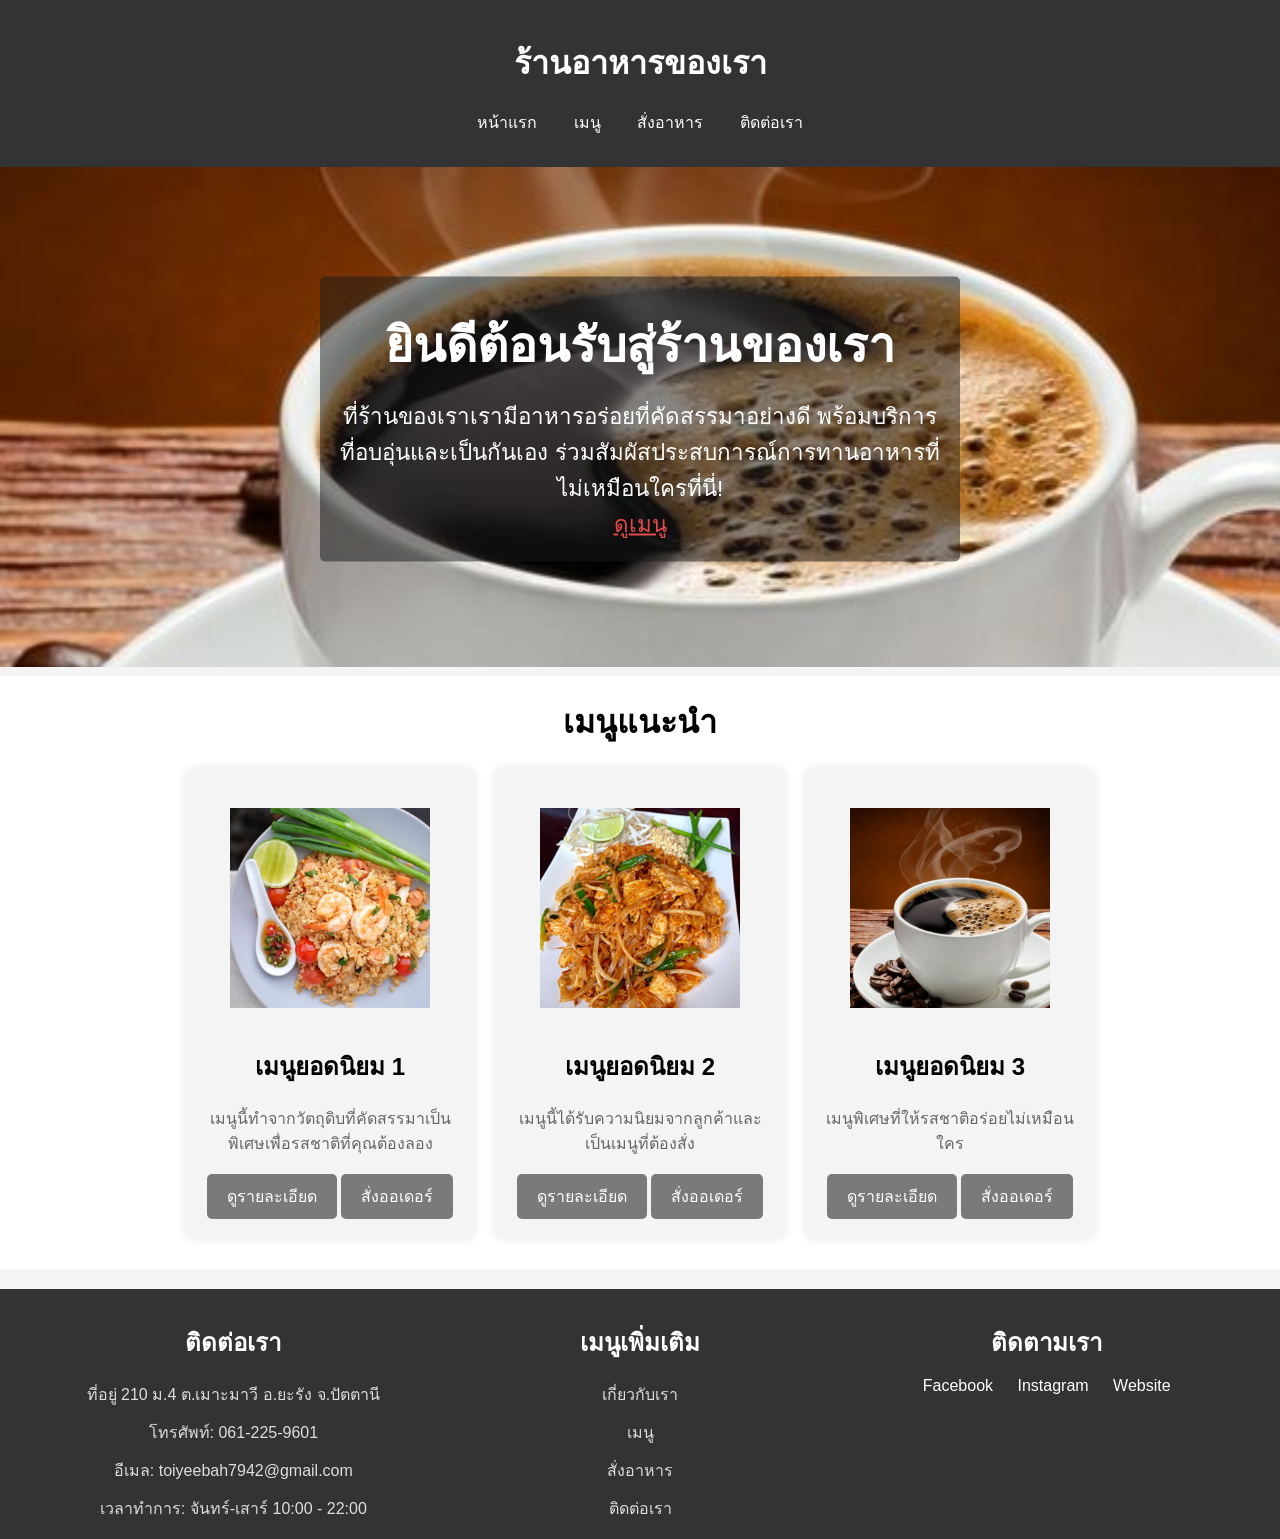
<file: index.html>
<!DOCTYPE html>
<html lang="th">
<head>
    <meta charset="UTF-8">
    <meta name="viewport" content="width=device-width, initial-scale=1.0">
    <title>ร้านอาหารของเรา</title>
    <link rel="stylesheet" href="index.css">
    
</head>
<body>
    <header>
        <h1>ร้านอาหารของเรา</h1>
        <nav>
            <ul>
                <li><a href="index.html">หน้าแรก</a></li>
                <li><a href="menu.html">เมนู</a></li>
                <li><a href="order.html">สั่งอาหาร</a></li>
                <li><a href="contact.html">ติดต่อเรา</a></li>
            </ul>
        </nav>
    </header>

        <section class="hero">
        <img src="image/coffe.jpg" alt="ร้านอาหาร" />
        <div class="hero-text">
            <h1>ยินดีต้อนรับสู่ร้านของเรา</h1>
            <p>ที่ร้านของเราเรามีอาหารอร่อยที่คัดสรรมาอย่างดี พร้อมบริการที่อบอุ่นและเป็นกันเอง ร่วมสัมผัสประสบการณ์การทานอาหารที่ไม่เหมือนใครที่นี่!</p>
            <a href="menu.html" class="cta-button">ดูเมนู</a>
        </div>
    </section>
    
        <section id="featured-menu">
            <h2>เมนูแนะนำ</h2>
            <div class="menu-container">
                <div class="menu-item">
                    <img src="image/food1.jpg" alt="เมนูยอดนิยม 1">
                    <h3>เมนูยอดนิยม 1</h3>
                    <p>เมนูนี้ทำจากวัตถุดิบที่คัดสรรมาเป็นพิเศษเพื่อรสชาติที่คุณต้องลอง</p>
                    <a href="#menu-details1">ดูรายละเอียด</a>
                    <a href="order.html">สั่งออเดอร์</a>
                </div>
    
                <div class="menu-item">
                    <img src="image/padtai.jpg" alt="เมนูยอดนิยม 2">
                    <h3>เมนูยอดนิยม 2</h3>
                    <p>เมนูนี้ได้รับความนิยมจากลูกค้าและเป็นเมนูที่ต้องสั่ง</p>
                    <a href="#menu-details2">ดูรายละเอียด</a>
                    <a href="order.html">สั่งออเดอร์</a>
                </div>
    
                <div class="menu-item">
                    <img src="image/coffe.jpg" alt="เมนูยอดนิยม 3">
                    <h3>เมนูยอดนิยม 3</h3>
                    <p>เมนูพิเศษที่ให้รสชาติอร่อยไม่เหมือนใคร</p>
                    <a href="#menu-details3">ดูรายละเอียด</a>
                    <a href="order.html">สั่งออเดอร์</a>
                </div>
            </div>
        </section>

        
    </div>

    <!-- Footer Section -->
    <footer>
        <div class="footer-container">
            <!-- Contact Information -->
            <div class="footer-section">
                <h3>ติดต่อเรา</h3>
                <p>ที่อยู่ 210 ม.4 ต.เมาะมาวี อ.ยะรัง จ.ปัตตานี</p>
                <p>โทรศัพท์: 061-225-9601</p>
                <p>อีเมล: toiyeebah7942@gmail.com</p>
                <p>เวลาทำการ: จันทร์-เสาร์ 10:00 - 22:00</p>
            </div>

            <!-- Important Links -->
            <div class="footer-section">
                <h3>เมนูเพิ่มเติม</h3>
                <p><a href="index.html">เกี่ยวกับเรา</a></p>
                <p><a href="menu.html">เมนู</a></p>
                <p><a href="order.html">สั่งอาหาร</a></p>
                <p><a href="contact.html">ติดต่อเรา</a></p>
            </div>

            <!-- Social Media Links -->
            <div class="footer-section">
                <h3>ติดตามเรา</h3>
                <div class="social-icons">
                    <a href="#"><i class="fab fa-facebook-f"></i> Facebook</a>
                    <a href="#"><i class="fab fa-instagram"></i> Instagram</a>
                    <a href="#"><i class="fab fa-twitter"></i> Website</a>
                </div>
            </div>
        </div>

    </footer>
    
</body>
</html>
</file>
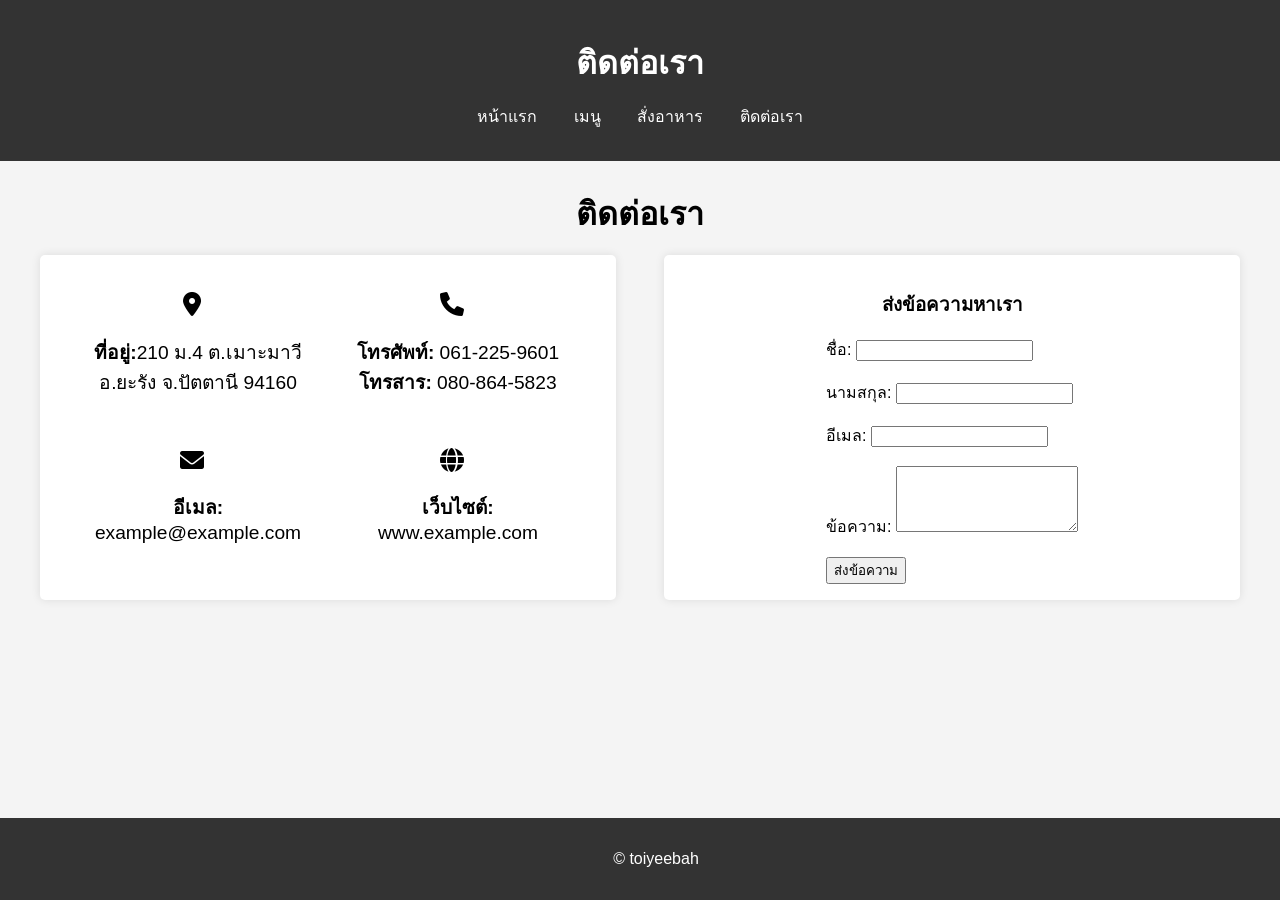
<file: contact.html>
<!DOCTYPE html>
<html lang="th">

<head>
    <meta charset="UTF-8">
    <meta name="viewport" content="width=device-width, initial-scale=1.0">
    <title>ติดต่อเรา</title>
    <link rel="stylesheet" href="contact.css">
    <link rel="stylesheet" href="https://cdnjs.cloudflare.com/ajax/libs/font-awesome/6.0.0-beta3/css/all.min.css">
</head>

<body>
    <header>
        <h1>ติดต่อเรา</h1>
        <nav>
            <ul>
                <li><a href="index.html">หน้าแรก</a></li>
                <li><a href="menu.html">เมนู</a></li>
                <li><a href="order.html">สั่งอาหาร</a></li>
                <li><a href="contact.html">ติดต่อเรา</a></li>
            </ul>
        </nav>
    </header>

    <section id="contact">
        <h1>ติดต่อเรา</h1>
        <div class="contact-container">
            <div class="contact-info column1">
                <div class="grid-container">
                    <div class="grid-item"><i class="fas fa-map-marker-alt"></i>
                        <p><strong>ที่อยู่:</strong>210 ม.4 ต.เมาะมาวี อ.ยะรัง จ.ปัตตานี 94160</p>
                    </div>
                    <div class="grid-item">
                        <i class="fas fa-phone"></i>
                        <p><strong>โทรศัพท์:</strong> 061-225-9601<br>
                            <strong>โทรสาร:</strong> 080-864-5823
                        </p>
                    </div>
                    <div class="grid-item"><i class="fas fa-envelope"></i>
                        <p><strong>อีเมล:</strong> example@example.com</p>
                    </div>
                    <div class="grid-item"><i class="fas fa-globe"></i>
                        <p><strong>เว็บไซต์:</strong> www.example.com</p>
                    </div>
                </div>
            </div>

            <div class="contact-info">
                <h3>ส่งข้อความหาเรา</h3>
                <form action="#" method="post">
                    <label for="name">ชื่อ:</label>
                    <input type="text" id="name" name="name" required>
                    <br><br>
                    <label for="name">นามสกุล:</label>
                    <input type="text" id="name" name="name" required>
                    <br><br>
                    <label for="email">อีเมล:</label>
                    <input type="email" id="email" name="email" required>
                    <br><br>
                    <label for="message">ข้อความ:</label>
                    <textarea id="message" name="message" rows="4" required></textarea>
                    <br><br>
                    <button type="submit">ส่งข้อความ</button>
                </form>
            </div>
        </div>
    </section>

    </div>

    <footer>
        <p>&copy; toiyeebah</p>
    </footer>
</body>

</html>
</file>
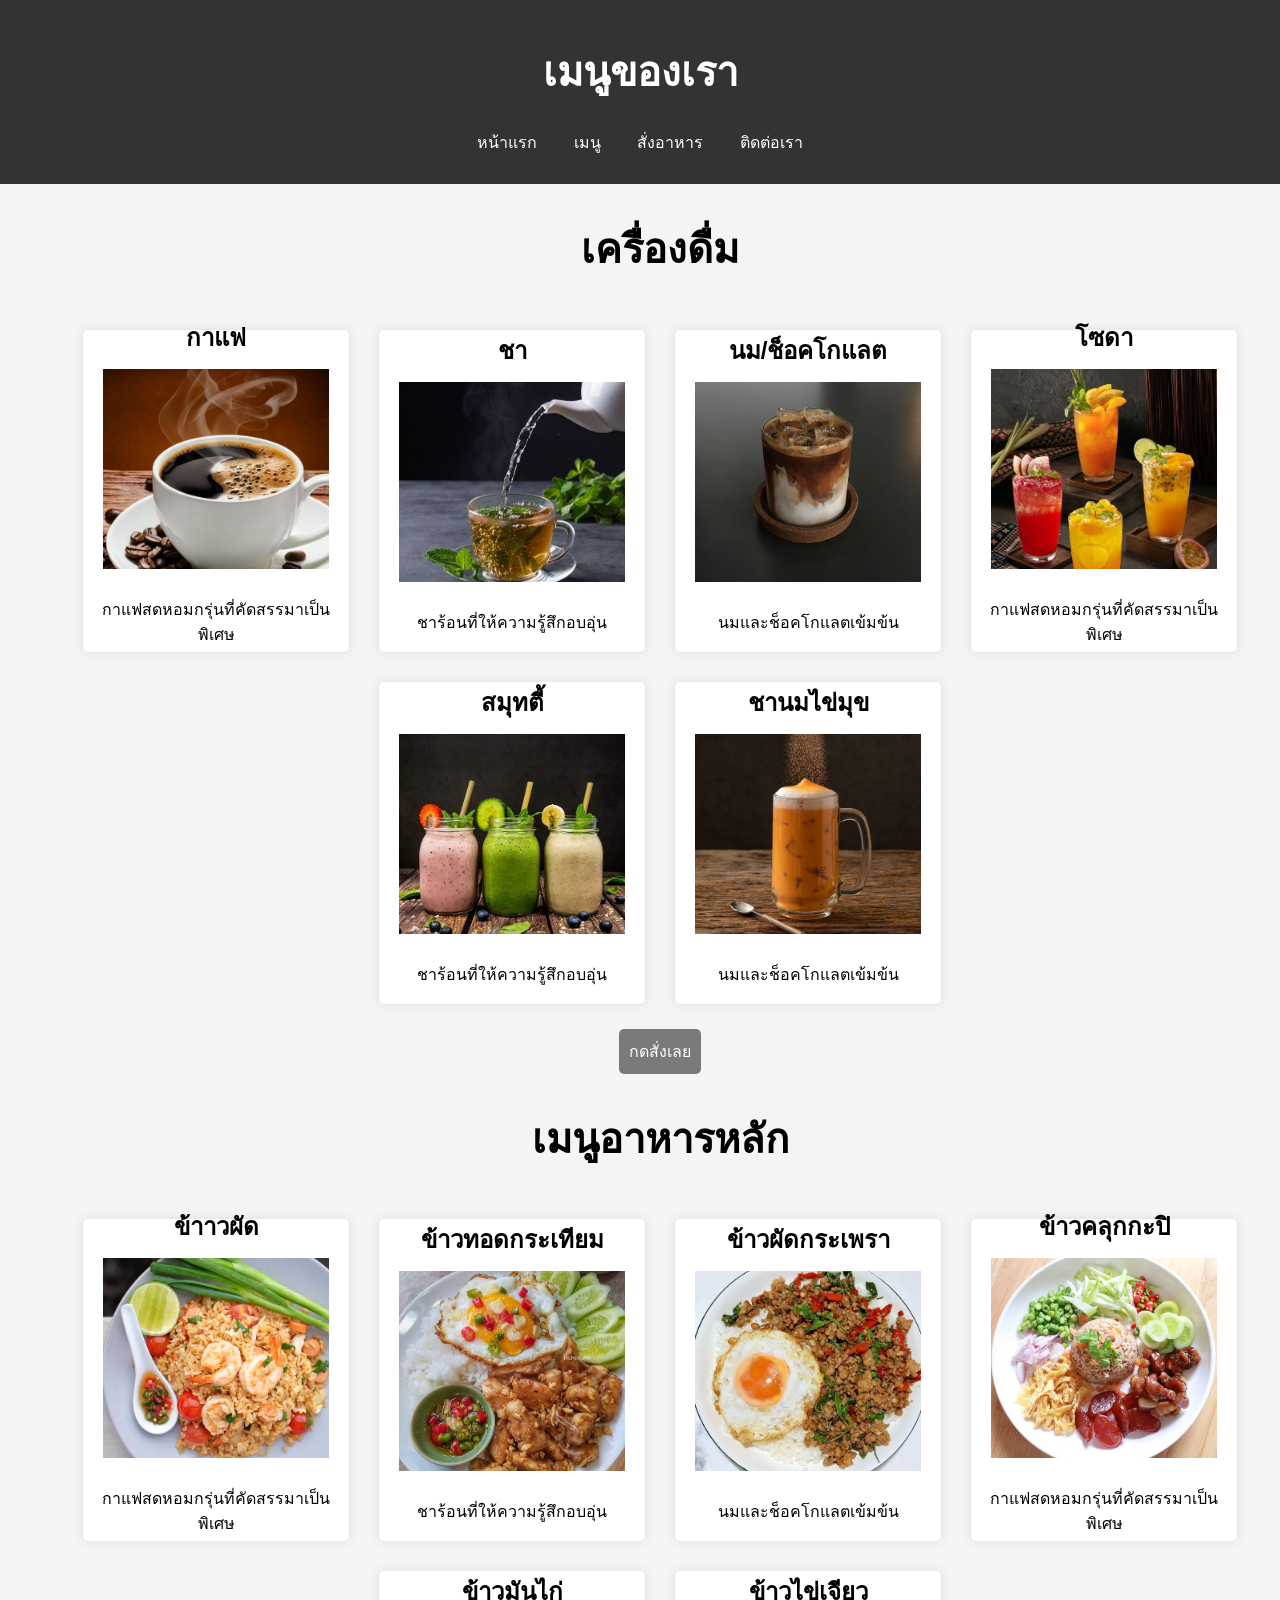
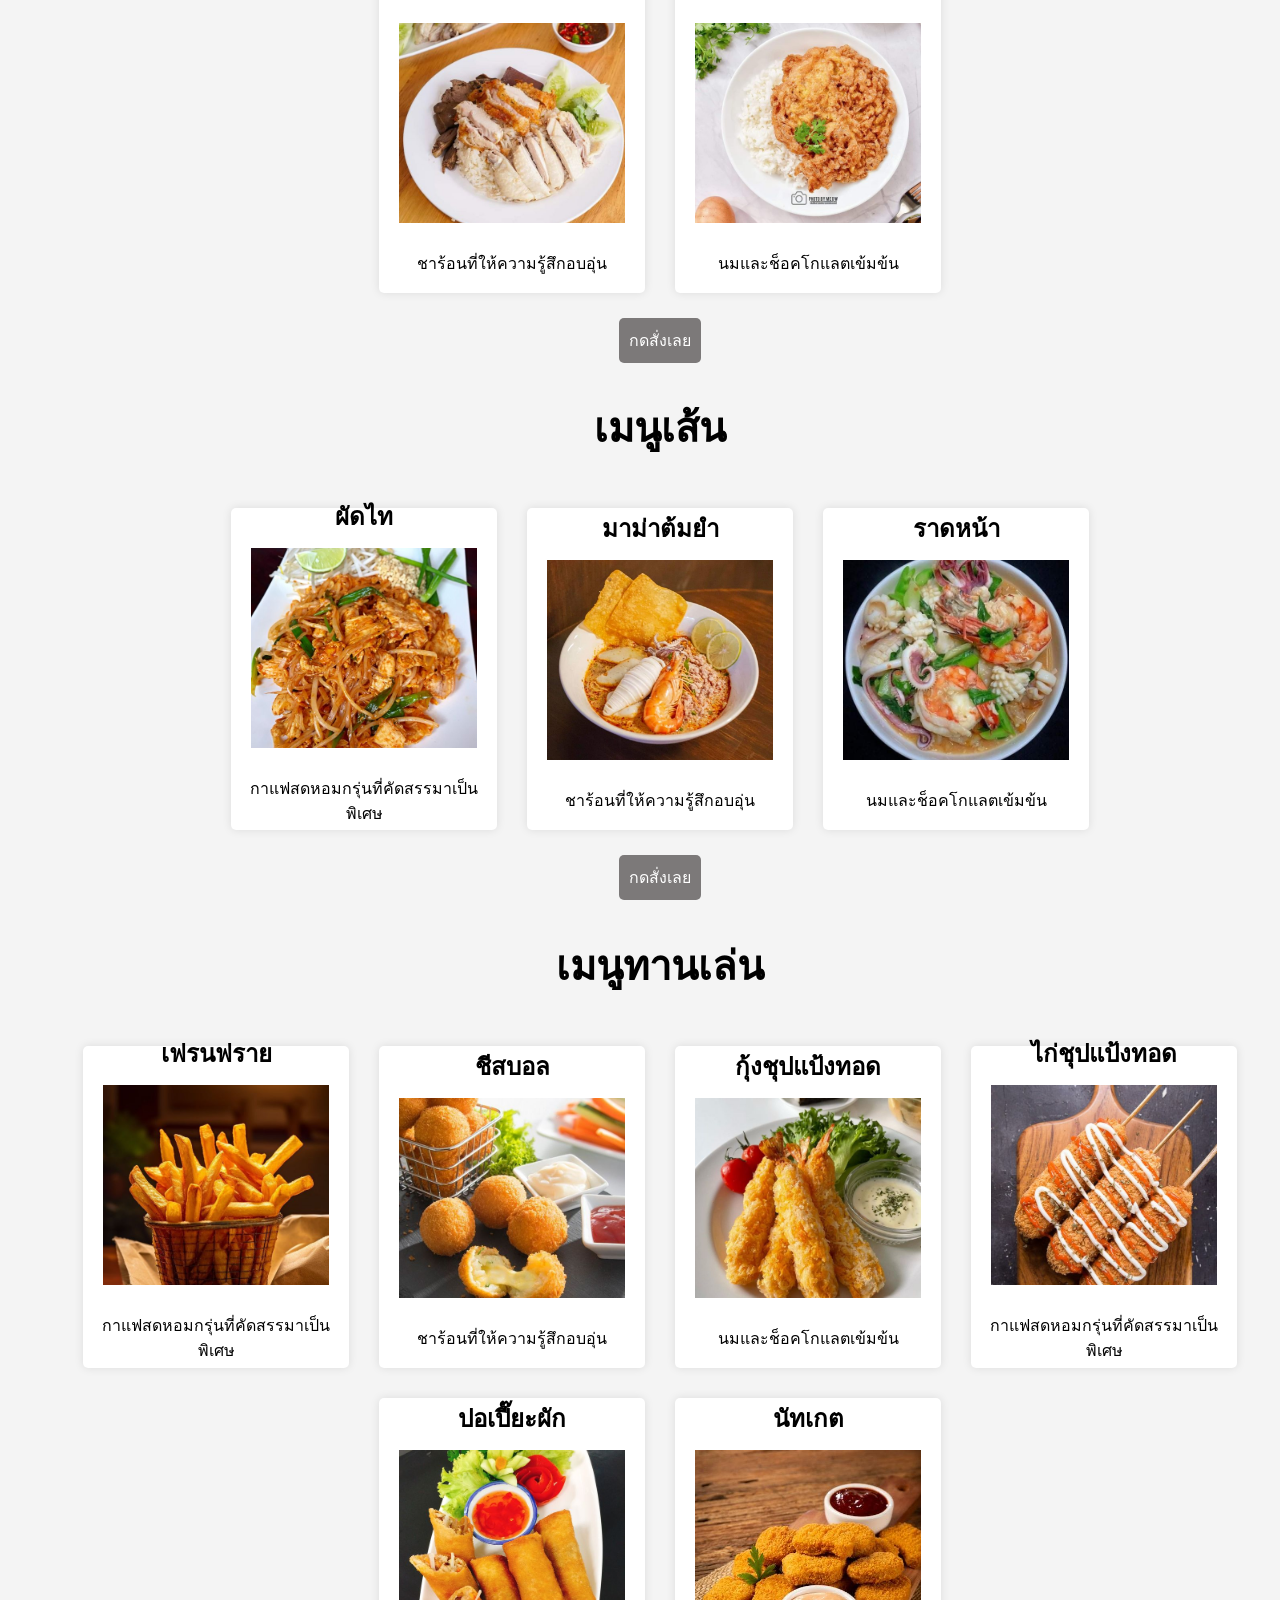
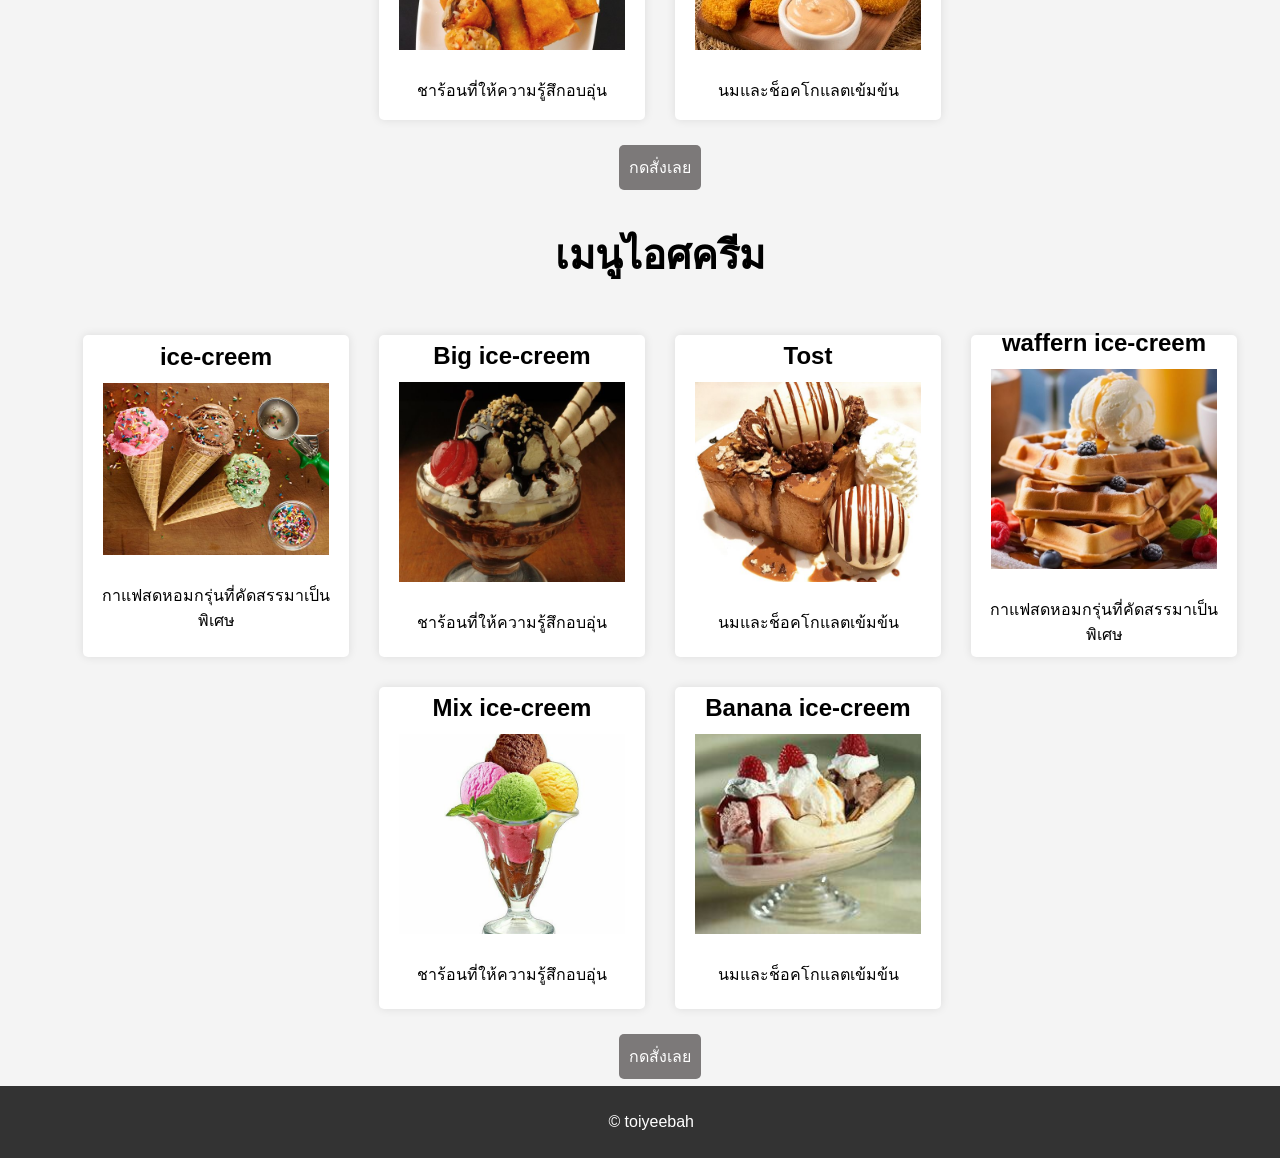
<file: menu.html>
<!DOCTYPE html>
<html lang="th">
<head>
    <meta charset="UTF-8">
    <meta name="viewport" content="width=device-width, initial-scale=1.0">
    <title>เมนูของเรา</title>
    <link rel="stylesheet" href="menu.css">
    <link href="https://fonts.googleapis.com/css2?family=Roboto:wght@400;700&display=swap" rel="stylesheet">

</head>
<body>
    
    <header>
        <h1>เมนูของเรา</h1>
        <nav>
            <ul>
                <li><a href="index.html">หน้าแรก</a></li>
                <li><a href="menu.html">เมนู</a></li>
                <li><a href="order.html">สั่งอาหาร</a></li>
                <li><a href="contact.html">ติดต่อเรา</a></li>
            </ul>
        </nav>
    </header>

    <div class="container">
        <section id="menu">
            <h1>เครื่องดื่ม</h1>
            <div class="menu-grid">
                <div class="menu-category">
                    <h2>กาแฟ</h2>
                    <img class="image" src="image/coffe.jpg" alt="กาแฟ" class="menu-image">
                    <p>กาแฟสดหอมกรุ่นที่คัดสรรมาเป็นพิเศษ</p>
                </div>
                <div class="menu-category">
                    <h2>ชา</h2>
                    <img class="image" src="image/tea.jpg" alt="ชาร้อน" class="menu-image">
                    <p>ชาร้อนที่ให้ความรู้สึกอบอุ่น</p>
                </div>
                <div class="menu-category">
                    <h2>นม/ช็อคโกแลต</h2>
                    <img class="image" src="image/milkchock.jpg" alt="นม/ช็อคโกแลต" class="menu-image">
                    <p>นมและช็อคโกแลตเข้มข้น</p>
                </div>
                <div class="menu-category">
                    <h2>โซดา</h2>
                    <img class="image" src="image/soda.jpg" alt="กาแฟ" class="menu-image">
                    <p>กาแฟสดหอมกรุ่นที่คัดสรรมาเป็นพิเศษ</p>
                </div>
                <div class="menu-category">
                    <h2>สมุทตี้</h2>
                    <img class="image" src="image/smutty.jpg" alt="ชาร้อน" class="menu-image">
                    <p>ชาร้อนที่ให้ความรู้สึกอบอุ่น</p>
                </div>
                <div class="menu-category">
                    <h2>ชานมไข่มุข</h2>
                    <img class="image" src="image/teamilk.jpg" alt="นม/ช็อคโกแลต" class="menu-image">
                    <p>นมและช็อคโกแลตเข้มข้น</p>
                </div>
            </div>
            <a class="a1" href="order.html">กดสั่งเลย</a>

            <h1>เมนูอาหารหลัก</h1>
            <div class="menu-grid">
                <div class="menu-category">
                    <h2>ข้าาวผัด</h2>
                    <img class="image" src="image/food1.jpg" alt="กาแฟ" class="menu-image">
                    <p>กาแฟสดหอมกรุ่นที่คัดสรรมาเป็นพิเศษ</p>
                </div>
                <div class="menu-category">
                    <h2>ข้าวทอดกระเทียม</h2>
                    <img class="image" src="image/tod.jpg" alt="ชาร้อน" class="menu-image">
                    <p>ชาร้อนที่ให้ความรู้สึกอบอุ่น</p>
                </div>
                <div class="menu-category">
                    <h2>ข้าวผัดกระเพรา</h2>
                    <img class="image" src="image/food2.jpg" alt="นม/ช็อคโกแลต" class="menu-image">
                    <p>นมและช็อคโกแลตเข้มข้น</p>
                </div>
                <div class="menu-category">
                    <h2>ข้าวคลุกกะปิ</h2>
                    <img class="image" src="image/cluk.jpg" alt="กาแฟ" class="menu-image">
                    <p>กาแฟสดหอมกรุ่นที่คัดสรรมาเป็นพิเศษ</p>
                </div>
                <div class="menu-category">
                    <h2>ข้าวมันไก่</h2>
                    <img class="image" src="image/mun.jpg" alt="ชาร้อน" class="menu-image">
                    <p>ชาร้อนที่ให้ความรู้สึกอบอุ่น</p>
                </div>
                <div class="menu-category">
                    <h2>ข้าวไข่เจียว</h2>
                    <img class="image" src="image/egg.jpg" alt="นม/ช็อคโกแลต" class="menu-image">
                    <p>นมและช็อคโกแลตเข้มข้น</p>
                </div>
            </div>
            <a class="a1" href="order.html">กดสั่งเลย</a>

            <h1>เมนูเส้น</h1>
            <div class="menu-grid">
                <div class="menu-category">
                    <h2>ผัดไท</h2>
                    <img class="image" src="image/padtai.jpg" alt="กาแฟ" class="menu-image">
                    <p>กาแฟสดหอมกรุ่นที่คัดสรรมาเป็นพิเศษ</p>
                </div>
                <div class="menu-category">
                    <h2>มาม่าต้มยำ</h2>
                    <img class="image" src="image/mama1.jpg" alt="ชาร้อน" class="menu-image">
                    <p>ชาร้อนที่ให้ความรู้สึกอบอุ่น</p>
                </div>
                <div class="menu-category">
                    <h2>ราดหน้า</h2>
                    <img class="image" src="image/radna1.jpg" alt="นม/ช็อคโกแลต" class="menu-image">
                    <p>นมและช็อคโกแลตเข้มข้น</p>
                </div>
            </div>
            <a class="a1" href="order.html">กดสั่งเลย</a>

            <h1>เมนูทานเล่น</h1>
            <div class="menu-grid">
                <div class="menu-category">
                    <h2>เฟรนฟราย</h2>
                    <img class="image" src="image/frefai.jpg" alt="กาแฟ" class="menu-image">
                    <p>กาแฟสดหอมกรุ่นที่คัดสรรมาเป็นพิเศษ</p>
                </div>
                <div class="menu-category">
                    <h2>ชีสบอล</h2>
                    <img class="image" src="image/chess.jpg" alt="ชาร้อน" class="menu-image">
                    <p>ชาร้อนที่ให้ความรู้สึกอบอุ่น</p>
                </div>
                <div class="menu-category">
                    <h2>กุ้งชุปแป้งทอด</h2>
                    <img class="image" src="image/kung.jpg" alt="นม/ช็อคโกแลต" class="menu-image">
                    <p>นมและช็อคโกแลตเข้มข้น</p>
                </div>
                <div class="menu-category">
                    <h2>ไก่ชุปแป้งทอด</h2>
                    <img class="image" src="image/checken.jpg" alt="กาแฟ" class="menu-image">
                    <p>กาแฟสดหอมกรุ่นที่คัดสรรมาเป็นพิเศษ</p>
                </div>
                <div class="menu-category">
                    <h2>ปอเปี๊ยะผัก</h2>
                    <img class="image" src="image/popia.jpg" alt="ชาร้อน" class="menu-image">
                    <p>ชาร้อนที่ให้ความรู้สึกอบอุ่น</p>
                </div>
                <div class="menu-category">
                    <h2>นัทเกต</h2>
                    <img class="image" src="image/natket.jpg" alt="นม/ช็อคโกแลต" class="menu-image">
                    <p>นมและช็อคโกแลตเข้มข้น</p>
                </div>
            </div>
            <a class="a1" href="order.html">กดสั่งเลย</a>
            <h1>เมนูไอศครีม</h1>
            <div class="menu-grid">
                <div class="menu-category">
                    <h2>ice-creem</h2>
                    <img class="image" src="image/ice.jpg"กาแฟ" class="menu-image">
                    <p>กาแฟสดหอมกรุ่นที่คัดสรรมาเป็นพิเศษ</p>
                </div>
                <div class="menu-category">
                    <h2>Big ice-creem</h2>
                    <img class="image" src="image/ice-creem.jpg" alt="ชาร้อน" class="menu-image">
                    <p>ชาร้อนที่ให้ความรู้สึกอบอุ่น</p>
                </div>
                <div class="menu-category">
                    <h2>Tost</h2>
                    <img class="image" src="image/tost.jpg" alt="นม/ช็อคโกแลต" class="menu-image">
                    <p>นมและช็อคโกแลตเข้มข้น</p>
                </div>
                <div class="menu-category">
                    <h2>waffern ice-creem</h2>
                    <img class="image" src="image/waffen.jpg" alt="กาแฟ" class="menu-image">
                    <p>กาแฟสดหอมกรุ่นที่คัดสรรมาเป็นพิเศษ</p>
                </div>
                <div class="menu-category">
                    <h2>Mix ice-creem</h2>
                    <img class="image" src="image/normal1.jpg" alt="ชาร้อน" class="menu-image">
                    <p>ชาร้อนที่ให้ความรู้สึกอบอุ่น</p>
                </div>
                <div class="menu-category">
                    <h2>Banana ice-creem</h2>
                    <img class="image" src="image/banana.jpg" alt="นม/ช็อคโกแลต" class="menu-image">
                    <p>นมและช็อคโกแลตเข้มข้น</p>
                </div>
            </div>
            <a class="a1" href="order.html">กดสั่งเลย</a>
        </section>
    </div>
    <footer>
        <p>&copy; toiyeebah</p>
    </footer>
</body>
</html>
</file>
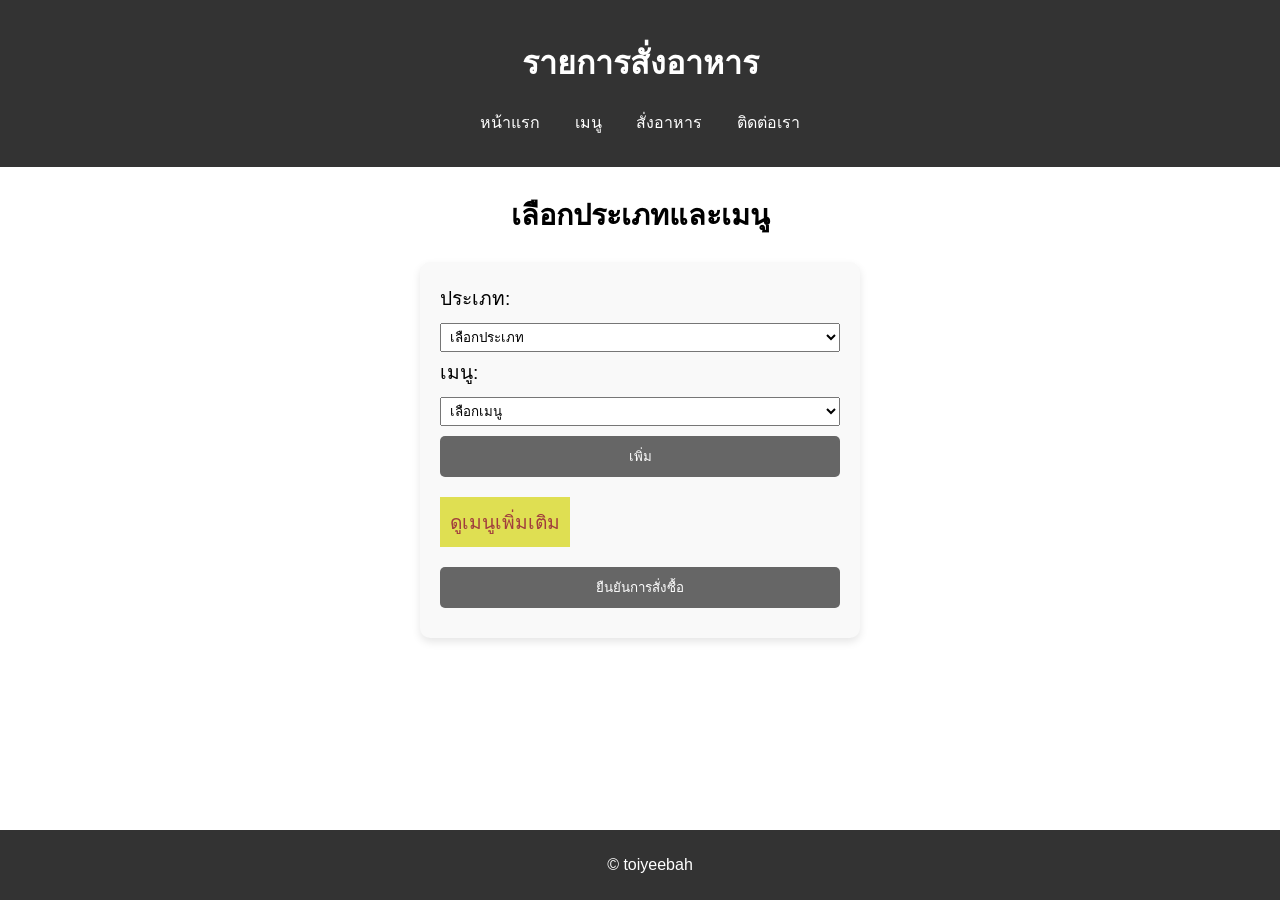
<file: order.html>
<!DOCTYPE html>
<html lang="th">
<head>
    <meta charset="UTF-8">
    <meta name="viewport" content="width=device-width, initial-scale=1.0">
    <title>สั่งอาหาร</title>
    <link rel="stylesheet" href="order.css">
</head>
<body>
    <header>
        <h1>รายการสั่งอาหาร</h1>
        <nav>
            <ul>
                <li><a href="index.html">หน้าแรก</a></li>
                <li><a href="menu.html">เมนู</a></li>
                <li><a href="order.html">สั่งอาหาร</a></li>
                <li><a href="contact.html">ติดต่อเรา</a></li>
            </ul>
        </nav>
    </header>

    <div class="container">
        <h2>เลือกประเภทและเมนู</h2>

        <form id="orderForm" class="form-box">
            <label for="category">ประเภท:</label>
            <select id="category" name="category">
                <option value="" selected disabled>เลือกประเภท</option>
                <option value="เครื่องดื่ม">เครื่องดื่ม</option>
                <option value="เมนูอาหารหลัก">เมนูอาหารหลัก</option>
                <option value="เมนูเส้น">เมนูเส้น</option>
                <option value="เมนูทานเล่น">เมนูทานเล่น</option>
                <option value="เมนูไอศครีม">เมนูไอศครีม</option>
            </select>

            <div id="menuContainer" >
                <label for="menu">เมนู:</label>
                <select id="menu" name="menu">
                    <option value="" selected disabled>เลือกเมนู</option>
                </select>
                <button type="button" id="addMenu">เพิ่ม</button> 
                <a class="a1" href="menu.html">ดูเมนูเพิ่มเติม</a>
            </div>

            <ul id="selectedItems"></ul>

            <button type="button" id="submitOrder">ยืนยันการสั่งซื้อ</button>
        </form>
    </div>

    <footer>
        <p>&copy; toiyeebah</p>
    </footer>

    <script src="order.js"></script>
</body>
</html>
</file>
<file: index.css>
body {
    font-family: Arial, sans-serif;
    margin: 0;
    padding: 0;
    background-color: #f4f4f4;
}

header {
    background-color: #333;
    color: #fff;
    padding: 1em;
    text-align: center;
}

nav ul {
    list-style-type: none;
    padding: 0;
}

nav ul li {
    display: inline;
    margin: 0 1em;
}

nav ul li a {
    color: #fff;
    text-decoration: none;
}

.hero {
    position: relative;
    text-align: center;
    color: #fff;
}

.hero img {
    width: 100%; /* กำหนดความกว้างให้รูปภาพ */
    height: 500px; /* กำหนดความสูงให้รูปภาพ */
    object-fit: cover; /* ทำให้รูปภาพพอดีกับพื้นที่ที่กำหนดและตัดส่วนเกิน */
    
}

.hero-text {
    position: absolute;
    top: 50%;
    left: 50%;
    transform: translate(-50%, -50%);
    background: rgba(27, 26, 26, 0.5);
    padding: 20px;
    border-radius: 5px;
    color: #000;
}

.hero-text h1 {
    margin: 0;
    color: #ffffff;
    font-size: 3em;
    margin: 10px 10px 10px 10px;
}

.hero-text p{
    margin: 0;
    color: #ffffff;
    font-size: 1.4em;
}

.hero-text a{
    margin: 0;
    color: #e34b4b;
    font-size: 1.4em;
}

.container {
    width: 80%;
    margin: 0 auto;
    overflow: hidden;
}

.intro {
    background-color: #fff;
    padding: 2em;
    margin: 1em 0;
    border-radius: 5px;
    box-shadow: 0 0 10px rgba(0, 0, 0, 0.1);
    padding-top: 15px;
}

h2 {
    grid-column: span 2; /* ให้หัวข้ออยู่เหนือสองคอลัมน์ */
    text-align: center; /* จัดกลางข้อความ */
    margin-bottom: 0.5em; /* ช่องว่างด้านล่างของหัวข้อ */
    font-size: 2em; /* ขนาดฟอนต์ที่เพิ่มขึ้นสำหรับคอลัมน์ที่ 1 */
    margin-top: 5px;
    margin-bottom: 1px;
    padding: 20px;
}
p {
    grid-column: span 2; /* ให้หัวข้ออยู่เหนือสองคอลัมน์ */
    text-align: center; /* จัดกลางข้อความ */
    margin-bottom: 0.5em; /* ช่องว่างด้านล่างของหัวข้อ */
    font-size: 1em; /* ขนาดฟอนต์ที่เพิ่มขึ้นสำหรับคอลัมน์ที่ 1 */
    margin-top: 1px;
    padding-top: 5px;
}


#featured-menu {
    background-color: #fff;
}

.menu-container {
    display: flex;
    justify-content: center;
    gap: 20px;
    flex-wrap: wrap;
}

.menu-item {
    width: 250px;
    text-align: center;
    background-color: #f4f4f4;
    border-radius: 10px;
    box-shadow: 0 0 10px rgba(0, 0, 0, 0.1);
    padding: 20px;
    transition: transform 0.3s ease;
    padding-bottom: 20px;
    margin-bottom: 30px;
}

.menu-item img {
    width: 200px;
    /* กำหนดความกว้างให้รูปภาพ */
    height: 200px;
    /* กำหนดความสูงให้รูปภาพ */
    object-fit: cover;
    /* ทำให้รูปภาพพอดีกับพื้นที่ที่กำหนดและตัดส่วนเกิน */
    margin: 20px;
}

.menu-item h3 {
    font-size: 1.5em;
    margin: 15px 0;
}

.menu-item p {
    font-size: 1em;
    color: #666;
}

.menu-item a {
    display: inline-block;
    margin-top: 10px;
    padding: 10px 20px;
    background-color: #7c7979;
    color: #fff;
    text-decoration: none;
    border-radius: 5px;
}
.a1 {
    
    margin-top: 20px;
    padding: 10px;
    background-color: #c82222;
    color: #fff;
    text-decoration: none;
}

.menu-item:hover {
    transform: scale(1.05);
}




 /* สไตล์สำหรับ footer */
 footer {
    background-color: #333;
    color: #fff;
    padding: 10px 20px 10px 20px;
    text-align: center;
    margin-top: 20px;
}

footer .footer-container {
    max-width: 1200px;
    margin: 0 auto;
    display: flex;
    flex-wrap: wrap;
    justify-content: space-between;
    gap: 20px;
}

footer .footer-section {
    flex: 1;
    min-width: 250px;
}

footer h3 {
    
    font-size: 1.5em;
    margin-bottom: 15px;
}

footer p, footer a {
    color: #ddd;
    font-size: 1em;
    text-decoration: none;
}

footer a:hover {
    color: #fff;
}

.social-icons a {
    margin: 0 10px;
    color: #fff;
}

.social-icons a:hover {
    color: #fff ;
}

.copyright {
    margin-top: 30px;
    font-size: 0.9em;
    color: #ddd;
}

/* .special-item {
    display: flex;
    align-items: center;
    margin-bottom: 1em;
}
.special-item img {
    width: 100px;
    height: 100px;
    margin-right: 1em;
    border-radius: 5px;
} */
</file>
<file: contact.css>
body {
    font-family: Arial, sans-serif;
    margin: 0;
    padding: 0;
    background-color: #f4f4f4;
}

header {
    background-color: #333;
    color: #fff;
    padding: 1em;
    text-align: center;
}

nav ul {
    list-style-type: none;
    padding: 0;
}

nav ul li {
    display: inline;
    margin: 0 1em;
}

nav ul li a {
    color: #fff;
    text-decoration: none;
}

.container {
    width: 80%;
    margin: 0 auto;
    overflow: hidden;
}

.contact-container {
    display: grid;
    grid-template-columns: 1fr 1fr; /* 2 คอลัมน์ */
    gap: 0.5em; /* ช่องว่างระหว่างคอลัมน์ */
    margin-left: 20px;
    margin-right: 20px;

}
.contact-info {
    display: flex;
    flex-direction: column;
    justify-content: center; /* จัดกลางแนวตั้ง */
    align-items: center; /* จัดกลางแนวนอน */
    flex: 1;
    background-color: #fff;
    padding: 1em;
    border-radius: 5px;
    box-shadow: 0 0 10px rgba(0, 0, 0, 0.1);
    margin-left: 20px;
    margin-right: 20px;
}
.grid-container {
    display: grid;
    grid-template-columns: repeat(2, 1fr); /*  คอลัมน์ */
    gap: 1em; /* ช่องว่างระหว่างคอลัมน์ */
    margin-left: 20px;
    margin-right: 20px;
    
}

.grid-item {
    background-color: #fff;
    padding: 0.5em;
    border-radius: 5px;
    box-shadow: 0 0 5px rgba(0, 0, 0, 0);
    text-align: center; /* จัดกลางข้อความ */
}
.grid-item i {
    font-size: 1.5em; /* ขนาดไอคอน */
    margin-right: 0.5em; /* ช่องว่างระหว่างไอคอนและข้อความ */
}
.column1 p {
    font-size: 1.2em; /* ขนาดฟอนต์ที่เพิ่มขึ้นสำหรับคอลัมน์ที่ 1 */
    text-align: center; /* จัดกลางข้อความ */
}

h1 {
    grid-column: span 2; /* ให้หัวข้ออยู่เหนือสองคอลัมน์ */
    text-align: center; /* จัดกลางข้อความ */
    margin-bottom: 0.5em; /* ช่องว่างด้านล่างของหัวข้อ */
    font-size: 2em; /* ขนาดฟอนต์ที่เพิ่มขึ้นสำหรับคอลัมน์ที่ 1 */
}


footer {
    background-color: #333;
    color: #fff;
    text-align: center;
    padding: 1em;
    position: fixed;
    width: 100%;
    bottom: 0;
}
</file>
<file: menu.css>
body {
    font-family: 'Raleway', sans-serif;
    margin: 0;
    padding: 0;
    background-color: #f4f4f4;
    width: 100%;
    height: 100%;
}

header {
    background-color: #333;
    color: #fff;
    padding: 0.8em;
    text-align: center;
    max-width: 100%;
    overflow: hidden;
}

nav ul {
    list-style-type: none;
    padding: 0;
}

nav ul li {
    display: inline;
    margin: 0 1em;
}

nav ul li a {
    color: #fff;
    text-decoration: none;
}


.container {
    width: 100%;
    margin: 0 20px;
    overflow: hidden;
    text-align: center;
    max-width: 100%;
}



h1 {
    font-size: 40px;
    font-family: 'Abril Fatface', serif;

}

.menu-grid {
      display: flex;
    flex-wrap: wrap;
    justify-content: center;
    margin-bottom: 0;
    padding: 0;
}

.menu-category {
    background-color: #fff;
    padding: 8px;
    border-radius: 5px;
    box-shadow: 0 0 10px rgba(0, 0, 0, 0.1);
    text-align: center;
    height: 306px;
    width: 250px;
    position: relative;
    display: flex;
    flex-direction: column;
    margin: 15px;
    justify-content: center;
}

.menu-category h2 {
    margin-top: 0;
    margin-bottom: 0;
}

.menu-category:hover {
    background: #ecddc6;
      transition-duration: 1s;
  transition-delay: 0.1s;
  border-radius: 20px;
}

.image {
     /* กำหนดความกว้างให้รูปภาพ */
     height: 200px; /* กำหนดความสูงให้รูปภาพ */
     object-fit: cover; /* ทำให้รูปภาพพอดีกับพื้นที่ที่กำหนดและตัดส่วนเกิน */
     margin: 12px;
     display: flex;
     position: relative;
     justify-content: center;
}

.a1 {
    display: inline-block;
    margin-top: 10px;
    padding: 10px 10px;
    background-color: #7c7979;
    color: #fff;
    text-decoration: none;
    border-radius: 5px;
    text-align: center;
}

footer {
    background-color: #333;
    color: #fff;
    text-align: center;
    padding: 0.7em;
    
    width: 100%;
    bottom: 0;
    margin-top: 7px;
    
}
</file>
<file: order.css>
body {
    font-family: Arial, sans-serif;
    margin: 0;
    padding: 0;
    
}

header {
    background-color: #333;
    color: #fff;
    padding: 1em;
    text-align: center;
}

header nav ul {
    list-style-type: none;
    padding: 0;
}

header nav ul li {
    display: inline;
    margin: 0 15px;
}

header nav ul li a {
    color: #fff;
    text-decoration: none;
}

.container {
    padding: 1px;
    padding-bottom: 0;
    max-width: 800px;
    margin: 0 auto;
    font-size: 1.2em;
    margin-bottom: 0;
    
}

.form-box {
    background-color: #f9f9f9; /* สีพื้นหลัง */
    padding: 20px; /* เพิ่มระยะห่างภายในกล่อง */
    border-radius: 10px; /* ทำให้ขอบกล่องโค้ง */
    box-shadow: 0 4px 8px rgba(0, 0, 0, 0.1); /* เพิ่มเงาให้กล่อง */
    max-width: 400px; /* ความกว้างสูงสุดของกล่อง */
    margin: 0 auto; /* จัดให้กล่องอยู่ตรงกลาง */
}

h2 {
    text-align: center; /* จัดตำแหน่งหัวเรื่องให้อยู่ตรงกลาง */
}

label, select, button {
    display: block;
    width: 100%; /* ทำให้ปุ่มและตัวเลือกกว้างเต็มพื้นที่ */
    margin-bottom: 10px;
}

button {
    background-color: #007BFF; /* สีของปุ่ม */
    color: white;
    padding: 10px;
    border: none;
    border-radius: 5px;
    cursor: pointer;
}

button:hover {
    background-color: #0056b3; /* สีเมื่อ hover */
}

a.a1 {
    display: inline-block;
    margin-top: 10px;
}

label {
    margin-top: 1px;
}

select {
    padding: 5px;
    margin: 5px 0;
}

button {
    margin-top: 10px;
    padding: 10px;
    background-color: #666;
    color: white;
    border: none;
    cursor: pointer;
}
.a1 {
    
    margin-top: 20px;
    padding: 10px;
    background-color: #dfdf52;
    color: #a13d3d;
    text-decoration: none;
}

button:hover {
    background-color: #666;
}

#selectedItems {
    margin-top: 20px;
}

#selectedItems li {
    margin-bottom: 5px;
}



footer {
    background-color: #333;
    color: #fff;
    text-align: center;
    padding: 10px;
    position: fixed;
    width: 100%;
    bottom: 0;
}
</file>
